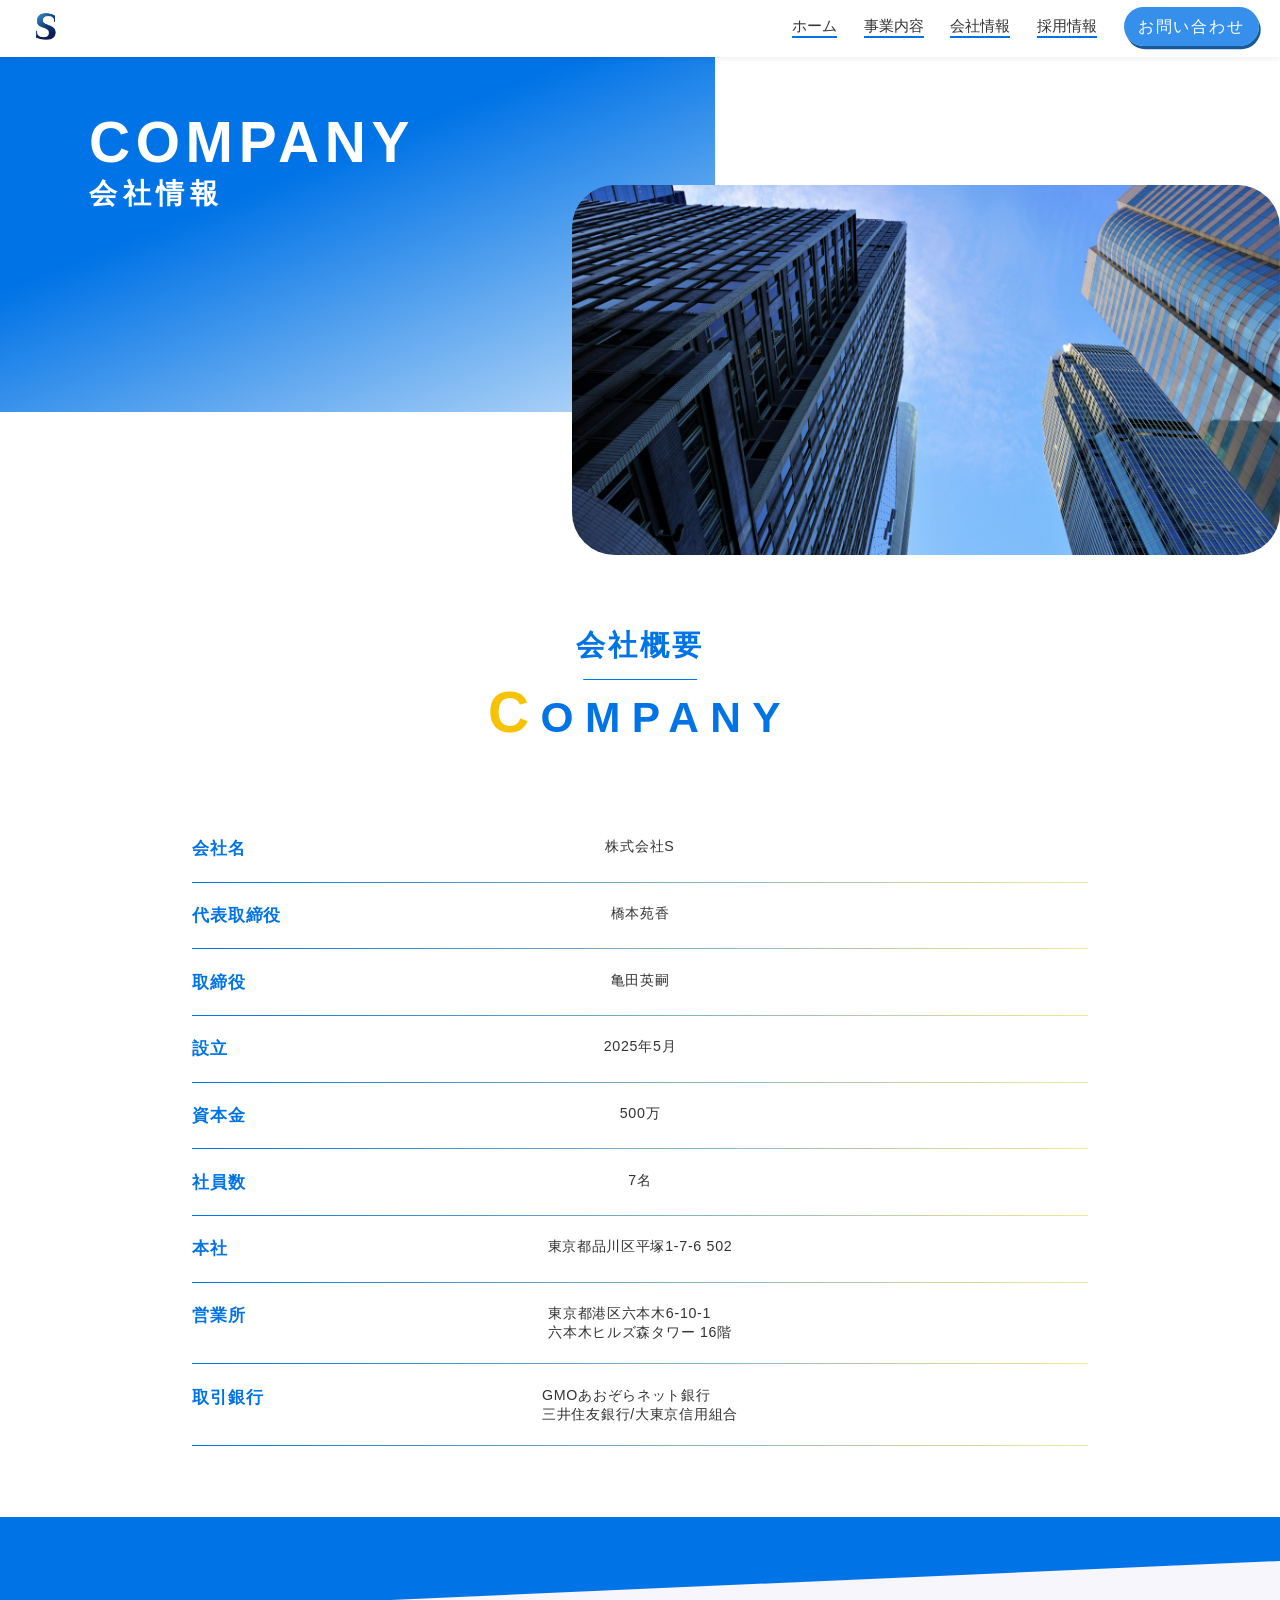
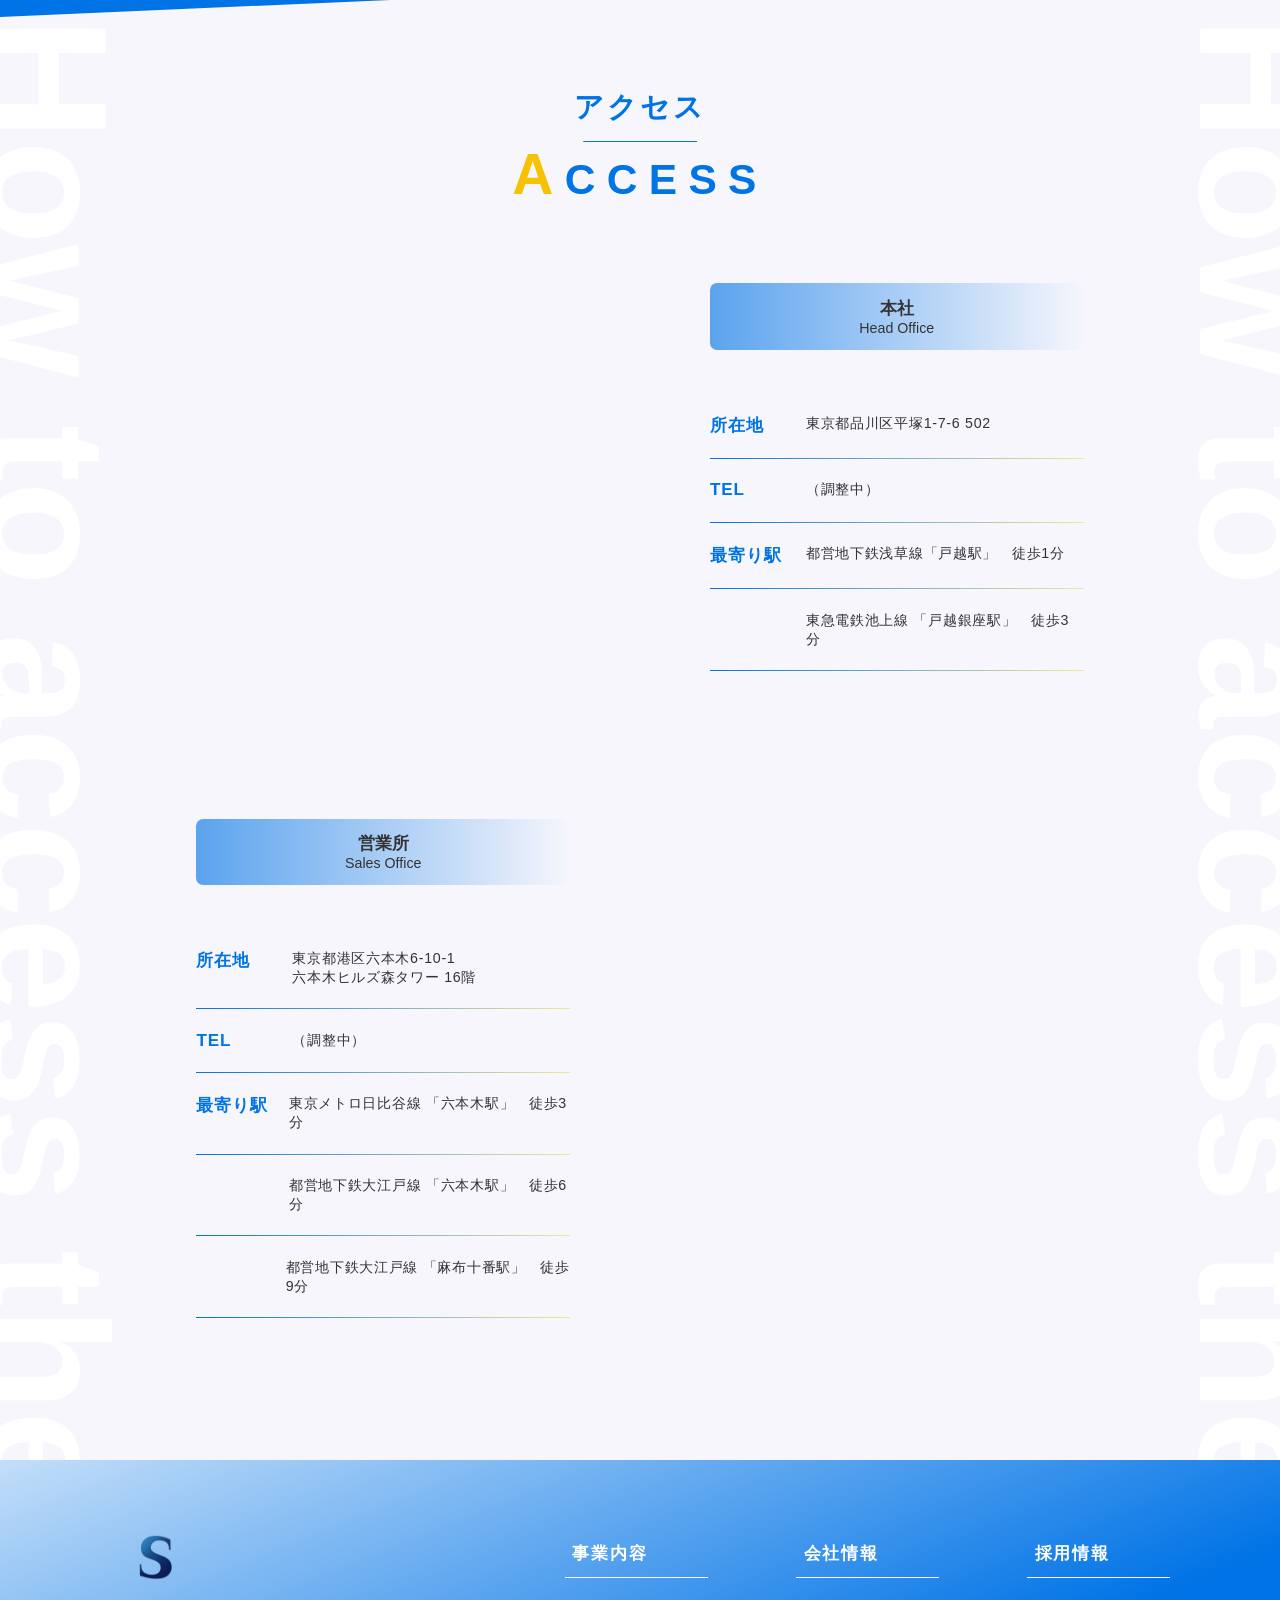
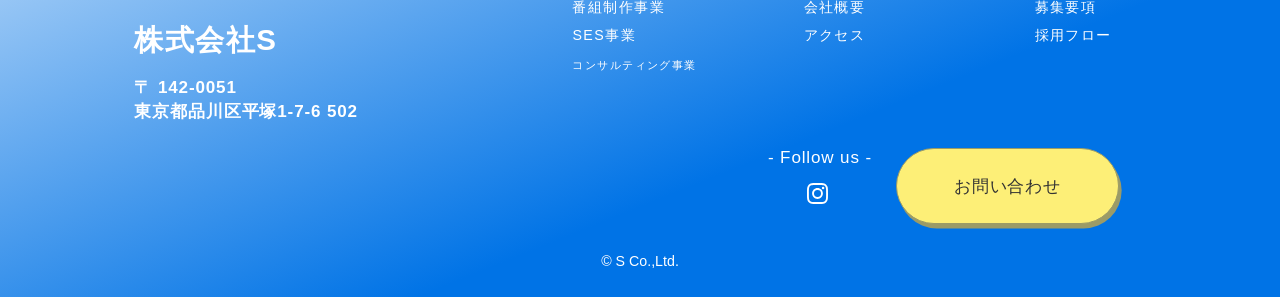
<file: company.html>
<!DOCTYPE html>
<html lang="ja">
  <head>
    <meta charset="UTF-8">
    <meta name="format-detection" content="telephone=no">
    <meta name="viewport" content="width=device-width, initial-scale=1.0">
    <link rel="icon" href="./img/favicon.svg" type="image/svg">
    <link rel="icon" href="./img/favicon.png" type="image/png">
    <title>株式会社S | 会社情報</title>
    <link rel="stylesheet" href="./css/common.css">
    <link rel="stylesheet" href="./css/company.css">
  </head>
  <body>
    <header>
      <div class="container header-inner">
        <a href="./index.html">
          <img class="logo" src="./img/logo.png" alt="株式会社S ロゴ">
        </a>
        <nav class="nav-list">
          <ul>
            <li class="nav-text">
              <a href="./index.html">ホーム</a>
            </li>
            <li class="nav-text">
              <a href="./services.html">事業内容</a>
            </li>
            <li class="nav-text">
              <a href="./company.html">会社情報</a>
            </li>
            <li class="nav-text">
              <a href="./recruit.html">採用情報</a>
            </li>
            <li>
              <a href="./contact.html" class="contact-btn">お問い合わせ</a>
            </li>
          </ul>
        </nav>
        <div class="drawer_menu">
          <div class="drawer_bg"></div>
          <button type="button" class="drawer_button">
            <span class="drawer_bar drawer_bar_first"></span>
            <span class="drawer_bar drawer_bar_second"></span>
            <span class="drawer_bar drawer_bar_third"></span>
          </button>
          <nav class="drawer_nav_wrapper">
            <ul class="drawer_nav">
              <li><a href="./index.html">
                <h1>HOME</h1>
                <h2>ホーム</h2>
              </a></li>
              <li><a href="./services.html">
                <h1>SERVICE</h1>
                <h2>事業内容</h2>
              </a></li>
              <li><a href="./company.html">
                <h1>COMPANY</h1>
                <h2>会社情報</h2>
              </a></li>
              <li><a href="./recruit.html">
                <h1>RECRUIT</h1>
                <h2>採用情報</h2>
              </a></li>
              <li><a href="./contact.html">
                <h1>CONTACT</h1>
                <h2>お問い合わせ</h2>
              </a></li>
            </ul>
            <ul class="drawer_sns">
              <li>
                <a href="https://www.instagram.com/co.s_hr_official?igsh=MWMwb3FwN3FjZjJ3Mw%3D%3D&utm_source=qr"><img class="Instagram" src="./img/Instagram_Glyph_White.svg" alt="Instagram アイコン"></a>
              </li>
            </ul>
            <div class="menu-name">
              <img class="logo" src="./img/logo.png" alt="株式会社S ロゴ">
              <div class="menu-name-text">
                <p class="company-name">株式会社S</p>
                <p class="postal-code">〒 142-0051</p>
                <p class="address">東京都品川区平塚1-7-6 502</p>
              </div>
            </div>
          </nav>
        </div>
      </div>
    </header>
    <main>
      <div class="common-title-area">
        <div class="common-title-inner">
          <div class="common-text-area">
            <h1>COMPANY</h1>
            <h2>会社情報</h2>
          </div>
          <div class="common-img-area">
            <img src="./img/officebuilding.jpg" alt="会社情報イメージ画像">
          </div>
        </div>
      </div>
      <section id="information">
        <div class="info-title">
          <h1 class="title-line1">会社概要</h1>
          <h2 class="title-line2"><span>C</span>OMPANY</h2>
        </div>
        <dl class="info-list">
          <div>
            <dt>会社名</dt><dd>株式会社S</dd>
          </div>
          <div>
            <dt>代表取締役</dt><dd>橋本苑香</dd>
          </div>
          <div>
            <dt>取締役</dt><dd>亀田英嗣</dd>
          </div>
          <div>
            <dt>設立</dt><dd>2025年5月</dd>
          </div>
          <div>
            <dt>資本金</dt><dd>500万</dd>
          </div>
          <div>
            <dt>社員数</dt><dd>7名</dd>
          </div>
          <div>
            <dt>本社</dt><dd>東京都品川区平塚1-7-6 502</dd>
          </div>
          <div>
            <dt>営業所</dt><dd>東京都港区六本木6-10-1<br>六本木ヒルズ森タワー 16階</dd>
          </div>
          <div>
            <dt>取引銀行</dt><dd>GMOあおぞらネット銀行<br>三井住友銀行/大東京信用組合</dd>
          </div>
        </dl>
      </section>
      <div class="section-background--blue"></div>
      <section id="access">
        <div class="container">
          <div class="access-title">
            <h1 class="title-line1">アクセス</h1>
            <h2 class="title-line2"><span>A</span>CCESS</h2>
          </div>
          <ul class="access-list">
            <li class="head-office">
              <div class="office-info">
                <iframe src="https://www.google.com/maps/embed?pb=!1m18!1m12!1m3!1d3243.5101322457385!2d139.71370967524754!3d35.61514853360216!2m3!1f0!2f0!3f0!3m2!1i1024!2i768!4f13.1!3m3!1m2!1s0x60188aebfbc45995%3A0x4880c9e4deab3fc7!2z44CSMTQyLTAwNTEgVG9reW8sIFNoaW5hZ2F3YSBDaXR5LCBIaXJhdHN1a2EsIDEtY2jFjW1l4oiSN-KIkjYg44Kw44Op44Oz44OJ44O744Or44O85oi46LaK6YqA5bqnIDUwMg!5e0!3m2!1sen!2sjp!4v1758936661669!5m2!!1sja!2sja" width="600" height="450" style="border:0;" allowfullscreen="" loading="lazy" referrerpolicy="no-referrer-when-downgrade"></iframe>
                <div class="office-textarea">
                    <div class="office-title">
                      <h3>本社</h3>
                      <span>Head Office</span>
                    </div>
                  <dl class="text-list">
                    <div class="access-list-content">
                      <dt>所在地</dt><dd>東京都品川区平塚1-7-6 502</dd>
                    </div>
                    <div class="access-list-content">
                      <dt>TEL</dt><dd>（調整中）</dd>
                    </div>
                    <div class="access-list-content">
                      <dt>最寄り駅</dt><dd>都営地下鉄浅草線「戸越駅」　徒歩1分</dd>
                    </div>
                    <div class="access-list-content">
                      <dt></dt><dd>東急電鉄池上線	「戸越銀座駅」　徒歩3分</dd>
                    </div>
                  </dl>
                </div>
              </div>
            </li>
            <li class="sales-office">
              <div class="office-info">
                <div class="office-textarea">
                    <div class="office-title">
                      <h3>営業所</h3>
                      <span>Sales Office</span>
                    </div>
                  <dl class="text-list">
                    <div  class="access-list-content">
                      <dt>所在地</dt><dd>東京都港区六本木6-10-1<br>六本木ヒルズ森タワー 16階</dd>
                    </div>
                    <div class="access-list-content">
                      <dt>TEL</dt><dd>（調整中）</dd>
                    </div>
                    <div class="access-list-content">
                      <dt>最寄り駅</dt><dd>東京メトロ日比谷線	「六本木駅」　徒歩3分</dd>
                    </div>
                    <div class="access-list-content">
                      <dt></dt><dd>都営地下鉄大江戸線	「六本木駅」　徒歩6分</dd>
                    </div>
                    <div class="access-list-content">
                      <dt></dt><dd>都営地下鉄大江戸線	「麻布十番駅」　徒歩9分</dd>
                    </div>
                  </dl>
                </div>
                <iframe src="https://www.google.com/maps/embed?pb=!1m18!1m12!1m3!1d3241.6603564816037!2d139.72663167524956!3d35.66073883110035!2m3!1f0!2f0!3f0!3m2!1i1024!2i768!4f13.1!3m3!1m2!1s0x60188b828453ffff%3A0xb8603beeb9b150d8!2sRoppongi%20Hills%20Mori%20Tower!5e0!3m2!1sen!2sjp!4v1757732593563!5m2!!1sja!2sja" width="600" height="450" style="border:0;" allowfullscreen="" loading="lazy" referrerpolicy="no-referrer-when-downgrade"></iframe>
              </div>
            </li>
          </ul>
          <div class="slide-logo slide-logo-main">
            <p>How to access the office</p>
            <p>How to access the office</p>
            <p>How to access the office</p>
          </div>
          <div class="slide-logo slide-logo-sub">
            <p>How to access the office</p>
            <p>How to access the office</p>
            <p>How to access the office</p>
          </div>
        </div>
      </section>
    </main>
    <footer>
      <div class="footer-area">
        <div class="footer-mobile">
          <div class="container footer-pc">
            <div class="name">
              <a href="./index.html">
                <img class="logo" src="./img/logo.png" alt="株式会社S ロゴ">
                <p class="company-name">株式会社S</p>
                <p class="postal-code">〒 142-0051</p>
                <p class="address">東京都品川区平塚1-7-6 502</p>
              </a>
            </div>
            <div class="footer-nav">
              <div class="footer-services">
                <p><a href="./services.html">事業内容</a></p>
                <ul>
                  <li><a href="./services.html#program-production">番組制作事業</a></li>
                  <li><a href="./services.html#ses">SES事業</a></li>
                  <li><a class="consulting-link" href="./services.html#consulting">コンサルティング事業</a></li>
                </ul>
              </div>
              <div class="footer-company">
                <p><a href="./company.html">会社情報</a></p>
                <ul>
                  <li><a href="#information">会社概要</a></li>
                  <li><a href="#access">アクセス</a></li>
                </ul>
              </div>
              <div class="footer-recruit">
                <p><a href="./recruit.html">採用情報</a></p>
                <ul>
                  <li><a href="./recruit.html#job-description">募集要項</a></li>
                  <li><a href="./recruit.html#recruit-flow">採用フロー</a></li>
                </ul>
              </div>
            </div>
          </div>
          <div class="contact-info">
            <div class="sns">
              <p>- Follow us -</p>
              <ul>
                <li>
                  <a href="https://www.instagram.com/co.s_hr_official?igsh=MWMwb3FwN3FjZjJ3Mw%3D%3D&utm_source=qr"><img class="Instagram" src="./img/Instagram_Glyph_White.svg" alt="Instagram アイコン"></a>
                </li>
              </ul>
            </div>
            <a href="./contact.html" class="footer-contact-btn">お問い合わせ</a>
          </div>
        </div>
        <p class="copyright">© S Co.,Ltd.</p>
      </div>
    </footer>
    <button class="top-btn top-btn-scroll">TOP</button>
    <div class="stalker" id="js-stalker"></div>
    <script src="https://cdnjs.cloudflare.com/ajax/libs/jquery/3.5.1/jquery.min.js"></script>
    <script src="./js/jquery.inview.min.js"></script>
    <script src="./js/common.js"></script>
  </body>
</html>
</file>
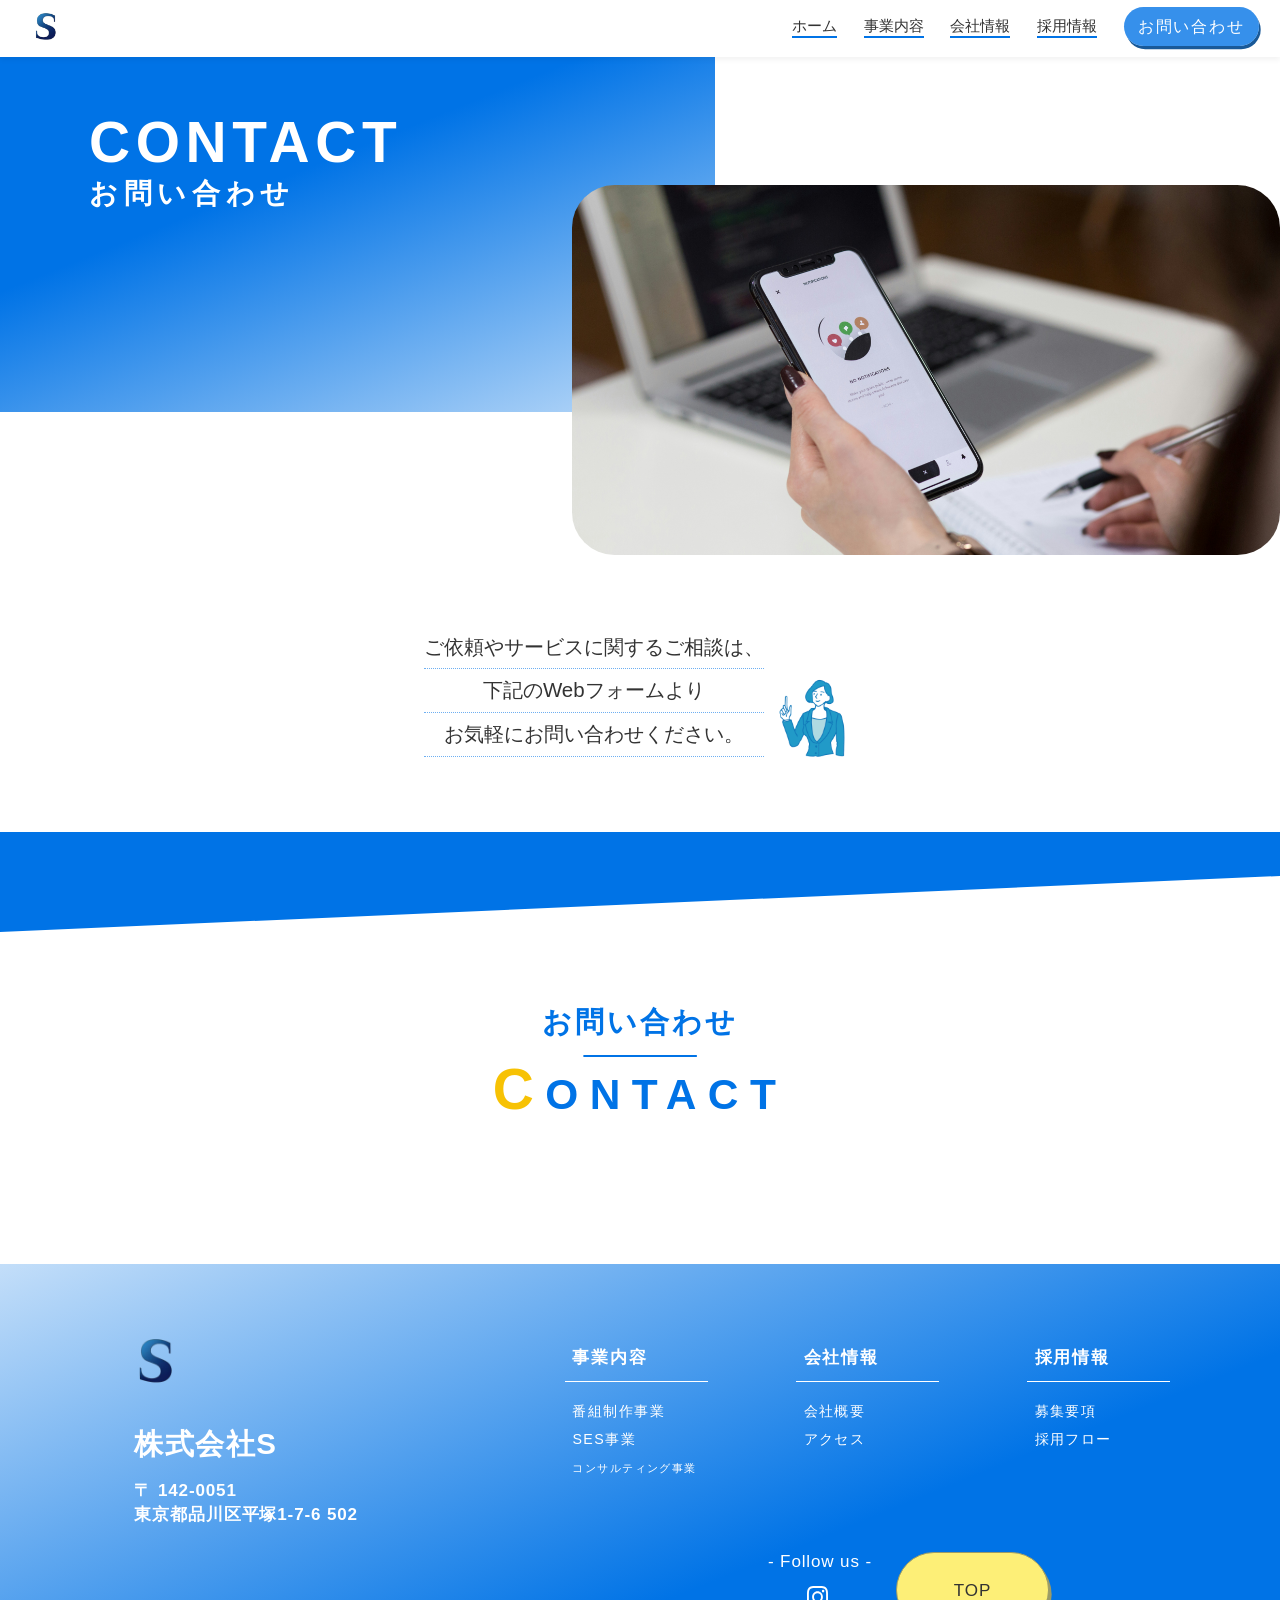
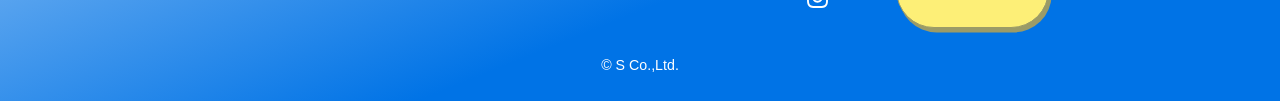
<file: contact.html>
<!DOCTYPE html>
<html lang="ja">
  <head>
    <meta charset="UTF-8">
    <meta name="format-detection" content="telephone=no">
    <meta name="viewport" content="width=device-width, initial-scale=1.0">
    <link rel="icon" href="./img/favicon.svg" type="image/svg">
    <link rel="icon" href="./img/favicon.png" type="image/png">
    <title>株式会社S | お問い合わせ</title>
    <link rel="stylesheet" href="./css/common.css">
    <link rel="stylesheet" href="./css/contact.css">
  </head>
  <body>
    <header>
      <div class="container header-inner">
        <a href="./index.html">
          <img class="logo" src="./img/logo.png" alt="株式会社S ロゴ">
        </a>
        <nav class="nav-list">
          <ul>
            <li class="nav-text">
              <a href="./index.html">ホーム</a>
            </li>
            <li class="nav-text">
              <a href="./services.html">事業内容</a>
            </li>
            <li class="nav-text">
              <a href="./company.html">会社情報</a>
            </li>
            <li class="nav-text">
              <a href="./recruit.html">採用情報</a>
            </li>
            <li>
              <a href="./contact.html" class="contact-btn">お問い合わせ</a>
            </li>
          </ul>
        </nav>
        <div class="drawer_menu">
          <div class="drawer_bg"></div>
          <button type="button" class="drawer_button">
            <span class="drawer_bar drawer_bar_first"></span>
            <span class="drawer_bar drawer_bar_second"></span>
            <span class="drawer_bar drawer_bar_third"></span>
          </button>
          <nav class="drawer_nav_wrapper">
            <ul class="drawer_nav">
              <li><a href="./index.html">
                <h1>HOME</h1>
                <h2>ホーム</h2>
              </a></li>
              <li><a href="./services.html">
                <h1>SERVICE</h1>
                <h2>事業内容</h2>
              </a></li>
              <li><a href="./company.html">
                <h1>COMPANY</h1>
                <h2>会社情報</h2>
              </a></li>
              <li><a href="./recruit.html">
                <h1>RECRUIT</h1>
                <h2>採用情報</h2>
              </a></li>
              <li><a href="./contact.html">
                <h1>CONTACT</h1>
                <h2>お問い合わせ</h2>
              </a></li>
            </ul>
            <ul class="drawer_sns">
              <li>
                <a href="https://www.instagram.com/co.s_hr_official?igsh=MWMwb3FwN3FjZjJ3Mw%3D%3D&utm_source=qr"><img class="Instagram" src="./img/Instagram_Glyph_White.svg" alt="Instagram アイコン"></a>
              </li>
            </ul>
            <div class="menu-name">
              <img class="logo" src="./img/logo.png" alt="株式会社S ロゴ">
              <div class="menu-name-text">
                <p class="company-name">株式会社S</p>
                <p class="postal-code">〒 142-0051</p>
                <p class="address">東京都品川区平塚1-7-6 502</p>
              </div>
            </div>
          </nav>
        </div>
      </div>
    </header>
    <main>
      <div class="common-title-area">
        <div class="common-title-inner">
          <div class="common-text-area">
            <h1>CONTACT</h1>
            <h2>お問い合わせ</h2>
          </div>
          <div class="common-img-area">
            <img src="./img/contact.jpg" alt="お問い合わせイメージ画像">
          </div>
        </div>
      </div>
      <div class="contact-guide">
        <div class="guide-text">
          <p>ご依頼やサービスに関するご相談は、</p>
          <p>下記のWebフォームより</p>
          <p>お気軽にお問い合わせください。</p>
        </div>
        <img src="./img/contact.png" alt="お問い合わせに対応するスタッフ">
      </div>
      <div class="section-background--blue"></div>
      <section id="contact">
        <h1 class="title-line1">お問い合わせ</h1>
        <h2 class="title-line2"><span>C</span>ONTACT</h2>
        <div class="contact-form">
          <script src="https://js-na2.hsforms.net/forms/embed/243962454.js" defer></script>
          <div class="hs-form-frame" data-region="na2" data-form-id="0adf65aa-5ba8-4a2f-9c47-7d3de493b3d9" data-portal-id="243962454"></div>        </div>
      </section>
    </main>
    <footer>
      <div class="footer-area">
        <div class="footer-mobile">
          <div class="container footer-pc">
            <div class="name">
              <a href="./index.html">
                <img class="logo" src="./img/logo.png" alt="株式会社S ロゴ">
                <p class="company-name">株式会社S</p>
                <p class="postal-code">〒 142-0051</p>
                <p class="address">東京都品川区平塚1-7-6 502</p>
              </a>
            </div>
            <div class="footer-nav">
              <div class="footer-services">
                <p><a href="./services.html">事業内容</a></p>
                <ul>
                  <li><a href="./services.html#program-production">番組制作事業</a></li>
                  <li><a href="./services.html#ses">SES事業</a></li>
                  <li><a class="consulting-link" href="./services.html#consulting">コンサルティング事業</a></li>
                </ul>
              </div>
              <div class="footer-company">
                <p><a href="./company.html">会社情報</a></p>
                <ul>
                  <li><a href="./company.html#information">会社概要</a></li>
                  <li><a href="./company.html#access">アクセス</a></li>
                </ul>
              </div>
              <div class="footer-recruit">
                <p><a href="./recruit.html">採用情報</a></p>
                <ul>
                  <li><a href="./recruit.html#job-description">募集要項</a></li>
                  <li><a href="./recruit.html#recruit-flow">採用フロー</a></li>
                </ul>
              </div>
            </div>
          </div>
          <div class="contact-info">
            <div class="sns">
              <p>- Follow us -</p>
              <ul>
                <li>
                  <a href="https://www.instagram.com/co.s_hr_official?igsh=MWMwb3FwN3FjZjJ3Mw%3D%3D&utm_source=qr"><img class="Instagram" src="./img/Instagram_Glyph_White.svg" alt="Instagram アイコン"></a>
                </li>
              </ul>
            </div>
            <button class="footer-contact-btn top-btn-scroll">TOP</button>
          </div>
        </div>
        <p class="copyright">© S Co.,Ltd.</p>
      </div>
    </footer>
    <div class="stalker" id="js-stalker"></div>
    <script src="https://cdnjs.cloudflare.com/ajax/libs/jquery/3.5.1/jquery.min.js"></script>
    <script src="./js/common.js"></script>
  </body>
</html>
</file>
<file: css/common.css>
/* 共通部分 */

html {
  box-sizing: border-box;
  font-size: clamp(14px, calc(100vw / (1440 / 16)), 16px);
  font-family: sans-serif,'Yu Gothic UI', 'ヒラギノ角ゴシック','Hiragino Sans';
  background-color: #fff;
  scroll-behavior: smooth;
  -webkit-text-size-adjust: 100%;
  text-size-adjust: 100%;
}

* {
  margin: 0;
  padding: 0;
  box-sizing: inherit;
}

:root {
  --header-h: 4rem;
}

a {
  text-decoration: none;
}

.container {
  max-width: 1200px;
  margin: 0 auto;
}

.inview {
  opacity: 0;
  transform: translateY(70px);
  transition: opacity 1.5s, transform 1.5s;
}

.inview.show {
  opacity: 1;
  transform: translateY(0);
}

img {
  max-width: 100%;
  height: auto;
}

ul, ol {
  list-style: none;
}

/* ヘッダー */

header {
  width: 100%;
  position: fixed;
  top: 0;
  z-index: 1001;
  height: var(--header-h);
  background-color: #fff;
  box-shadow: 0 0.1875rem 0.375rem rgba(0, 0, 0, 0.05);
  overflow: hidden;
}

.header-inner {
  max-width: min(1440px, 100%);
  height: 100%;
  display: flex;
  justify-content: space-between;
  align-items: center;
  padding-inline: clamp(1.5rem, 1vw, 11.25rem);
}

.logo {
  width: 8rem;
  height: 8rem;
}

.header-inner > a{
  height: 100%;
  display: flex;
  align-items: center;
}

header .logo {
  margin: 0;
  width: auto;
  height: auto;
  max-height: 3.5rem;
  display: block;
  object-fit: contain;
  scale: 1.4;
  transition: opacity 0.5s ease;
}

header a .logo:hover {
  opacity: 0.5;
}

.nav-list ul {
  display: flex;
  gap: 1.875rem;
  position: relative;
  align-items: center;
  transform: translateY(-2px);
}

.nav-text a {
  color: #333333;
  border-bottom: 0.15rem solid #0073e6;
  padding-bottom: 0.125rem;
  font-weight: 500;
  font-size: 1.05rem;
  transition: opacity 0.5s ease;
  line-height: 1.2;
}

.nav-text a:hover {
  opacity: 0.3;
}

.nav-list img {
  width: 1.5rem;
  height: 1.5rem;
  vertical-align: middle;
  margin-top: 0.5rem;
}

.drawer_menu {
  display: none;
}

.contact-btn,
.contact-btn:visited {
  display: inline-flex;
  align-items: center;
  justify-content: center;
  color: #fff;
  background-color: #0073e6c9;
  box-shadow: 0.12rem 0.22rem #195998;
  border-radius: 7rem;
  padding: 0.8rem;
  width: 9.5rem;
  font-weight: 500;
  font-size: 1.1rem;
  letter-spacing: 0.12rem;
  line-height: 1;
  transition: background-color 0.5s ease, box-shadow 0.5s ease, transform 0.5s ease;
}

.contact-btn:hover{
  background-color: #0073e68d;
  box-shadow: unset;
  transform: translate(0.1875rem,0.3125rem);
}


/* タイトルエリア */

.common-title-area {
  width: 100%;
  padding-top: var(--header-h);
}

.common-title-inner{
  position: relative;
  display: flex;
  height: 35rem;
}

.common-title-area img{
  width: 100%;
  height: 100%;
  object-fit: cover;
  border-radius: 3rem;
}

.common-text-area{
  width: 60%;
  height: 25rem;
  background: linear-gradient(158deg, #0073e6 36.5%, #fff 119.5%);
  padding-left: 6.25rem;
  color: #fff;
  z-index: 1;
}

.common-text-area h1 {
  font-family: 'Segoe UI Symbol',sans-serif;
  padding-top: 3.75rem;
  font-size: 4rem;
  letter-spacing: 0.4rem;
}

.common-text-area h2 {
  font-size: 2rem;
  letter-spacing: 0.4rem;
}

.common-img-area{
  position: static;
  margin-left: -10rem;
  width: 60%;
  height: 35rem;
  z-index: 1;
  padding-top: 9rem;
}

/* 見出し */

.title-line1 {
  text-align: center;
  font-size: 2.074rem;
  color: #0073e6;
  letter-spacing: 0.2074rem;
  position: relative;
  padding-top: 5rem;
}

.title-line1::before {
  background-color: #0073e6;
  border-radius: 5px;
  bottom: -1rem;
  content: "";
  height: 0.1rem;
  left: 50%;
  position: absolute;
  transform: translateX(-50%);
  width: 8rem;
}

.title-line2 {
  font-family: 'Franklin Gothic Medium',sans-serif;
  font-weight: 900;
  font-size: 2.986rem;
  text-align: center;
  color: #0073e6;
  margin: 1rem auto 5rem;
  letter-spacing: 0.8rem;
}

.title-line2 span {
  color: rgb(247, 194, 4);
  font-size: 4rem;
}

/* セクションの仕切り装飾（青） */

  .section-background--blue {
  padding-bottom: 7rem;
  background-color: #0073e6;
  position: relative;
  overflow: hidden;
}

.section-background--blue::before {
  border-color: transparent #fff transparent transparent;
  border-style: solid;
  border-width: 4rem 100vw 0 0;
  bottom: 0;
  content: "";
  height: 0;
  position: absolute;
}

/* お問い合わせ */

#contact-area {
  text-align: center;
  background-color: rgb(246, 246, 252);
  padding: 5rem 0 10rem;
}

#contact-area h1 {
  font-size: 2.986rem;
  letter-spacing: 0.1493rem;
  padding-bottom: 1rem;
  color: #0073e6;
  border-bottom: 2px dotted #0073e6;
  width: 50%;
  margin: 2rem auto 3rem;
  white-space: nowrap;
}

.contact-text {
  font-size: 1rem;
  line-height: 2;
  letter-spacing: 0.05rem;
  margin-bottom: 5rem;
  color: #333333;
}

.contact-area-btn {
  display: flex;
  align-items: center;
  justify-content: center;
  color: #fff;
  background-color: #0073e6c9;
  box-shadow: 0.1875rem 0.3125rem #195998;
  border-radius: 7rem;
  text-align: center;
  padding: 2rem 4rem;
  font-size: 1.44rem;
  letter-spacing: 0.072rem;
  transition: 0.5s ease;
  width: 21rem;
  margin: 0 auto;
}

.contact-area-btn:hover {
  background-color: #0073e68d;
  box-shadow: unset;
  transform: translate(4px,4px);
}

.top-btn {
  position: fixed;
  bottom: 2rem;
  right: max(2rem, calc((100vw - 1200px) / 2 + 2rem));
  opacity: 0;
  visibility: hidden;
  --enter: 10px;
  --lift: 0px;
  transform: translateY(var(--enter)) translateY(var(--lift));
  transition: opacity .5s ease, visibility .5s ease, transform .5s ease;
  will-change: transform;
  z-index: 1000;
  display: flex;
  align-items: center;
  justify-content: center;
  padding: 1.5rem 3rem;
  font-size: 1.2rem;
  letter-spacing: 0.06rem;
  color: #333333;
  background-color: rgb(253, 239, 119);
  box-shadow: 0.1875rem 0.3125rem #9B9B67;
  border: 0.125rem solid #9B9B67;
  border-radius: 7rem;
  pointer-events: none;
}

.top-btn.is-show {
  opacity: 1;
  visibility: visible;
  --enter: 0px;
  pointer-events: auto;
}

.top-btn:hover {
  background-color: rgb(250, 240, 149);
  box-shadow: unset;
  transform: translateY(var(--enter)) translateY(var(--lift)) translate(4px,4px);
}

.top-btn.is-following {
  transition: opacity .5s ease, visibility .5s ease;
}

/* フッター */

.footer-area {
  padding-top: 3.125rem;
  background: linear-gradient(-22deg, #0073e6 36.5%, #fff 119.5%);
}

.footer-pc {
  display: flex;
  justify-content: space-around;
  gap: 3rem;
}

.name img {
  margin-left: -2.5rem;
}

.name {
  padding: 0 1.7rem 1.7rem 1.7rem;
  border-radius: 1rem;
  transition: background-color 0.5s ease;
}

.name a{
  color: #fff;
  font-weight: 700;
}

.name:hover {
  background-color: #ffffff66;
}

.company-name {
  font-size: 2.074rem;
  letter-spacing: 0.1037rem;
}

.postal-code {
  padding-top: 1rem;
  font-size: 1.2rem;
  letter-spacing: 0.06rem;
}

.address {
  font-size: 1.2rem;
  letter-spacing: 0.06rem;
  line-height: 1.5;
  white-space: nowrap;
}

.footer-nav {
  display: flex;
  gap: 6.25rem;
  line-height: 1.875;
  margin-top: 1.875rem;
  color: #fff;
}

.footer-nav p {
  margin: 0 0 1rem;
  padding: 0.5rem 0 0.5rem 0.5rem;
  width: 100%;
  font-size: 1.2rem;
  letter-spacing: 0.12rem;
  font-weight: 700;
  border-bottom: 1px solid #fff;
  white-space: nowrap;
  transition: border-bottom-color 0.5s ease;
}

.footer-nav p:hover {
  border-bottom-color: rgb(253, 239, 119);
}

.footer-nav a {
  color: #fff;
  transition: color 0.5s ease;
}

.footer-nav a:hover {
  color: rgb(253, 239, 119);
}

.footer-nav li a {
  border-bottom: 1px solid transparent;
  transition: color 0.5s ease, border-bottom-color 0.5s ease;
}

.footer-nav li a:hover{
  border-bottom-color: rgb(250, 240, 149);
}

.footer-services {
  width: 10rem;
}

.footer-company {
  width: 10rem;
}

.footer-recruit {
  width: 10rem;
}

.footer-nav ul li {
  padding-left: 0.5rem;
  font-size: 1rem;
  letter-spacing: 0.1rem;
  white-space: nowrap;
  line-height: 2;
}

.consulting-link {
  font-size: 0.8rem;
}

.contact-info {
  display: flex;
  gap: 1rem;
  margin-left: 60%;
  white-space: nowrap;
}

.sns {
  text-align: center;
  width: 7rem;
  margin-right: 1rem;
  color: #fff;
  font-size: 1.2rem;
  letter-spacing: 0.06rem;
}

.sns p {
  white-space: nowrap;
}

.sns ul {
  display: flex;
  justify-content: center;
  padding: 1rem;
}

.sns img {
  width: 1.5rem;
  height: 1.5rem;
}

.footer-contact-btn {
  display: inline-flex;
  align-items: center;
  justify-content: center;
  line-height: 1;
  vertical-align: middle;
  color: #333333;
  background-color: rgb(253, 239, 119);
  box-shadow: 0.1875rem 0.3125rem #9B9B67;
  border: 1px solid #9B9B67;
  border-radius: 7rem;
  padding: 2rem 4rem;
  font-size: 1.2rem;
  letter-spacing: 0.06rem;
  transition: background-color 0.5s ease, box-shadow 0.5s ease, transform 0.5s ease;
}

.footer-contact-btn:hover {
  background-color: rgb(250, 240, 149);
  box-shadow: unset;
  transform: translate(0.1875rem,0.3125rem);
}

.copyright {
  text-align: center;
  padding: 2rem;
  color: #fff;
}

.stalker {
  position: fixed;
  top: -5px;
  left: -5px;
  z-index: 999;
  width: 15px;
  height: 15px;
  background-color: rgba(255, 241, 114, 0.697);
  border-radius: 50%;
  opacity: 0.7;
  pointer-events: none;
  transition: transform .3s ease-out;
}

.hs-form-frame,
.hs-form-frame iframe,
.hs-form-frame form {
  max-width: 100%;
}

.hs-form-frame iframe {
  width: 100% !important;
}

@media screen and (max-width: 1024px) {

/* モバイル版　メニューボタン */

  .header-inner {
    display: flex;
    align-items: center;
    justify-content: space-between;
  }

  .drawer_menu {
    display: block;
    margin-bottom: 0;
  }

  .nav-list {
    display: none;
  }

  .drawer_menu * {
    font: inherit;
  }

  .drawer_button {
    margin-top: 0;
    display: flex;
    align-items: center;
    justify-content: center;
    width: 44px;
    height: 44px;
    position: relative;
    background: none;
    border: none;
    text-align: center;
    letter-spacing: 0.1em;
    z-index: 1001;
    color: #0073e6;
    transition: transform .2s,opacity .2s;
  }

  .drawer_button .drawer_bar {
    width: 100%;
    height: 2px;
    transition: transform 0.2s, opacity 0.2s, background-color 0.2s;
    transform-origin: center;
    transform: translateY(-50%);
    position: absolute;
    top: 50%;
    left: 0;
    background-color: #0073e6;
  }

  .drawer_button .drawer_bar_first {
    transform: translateY(calc(-50% - 13px));
  }

  .drawer_button .drawer_bar_second {
    transform: translateY(-50%);
  }

  .drawer_button .drawer_bar_third {
    transform: translateY(calc(-50% + 13px));
  }

  .drawer_button.active {
    color: #fff;
  }

  .drawer_button.active .drawer_bar {
    background-color: #fff;
  }

  .drawer_button.active .drawer_bar_first {
    transform: rotate(45deg) translateY(-50%);
  }

  .drawer_button.active .drawer_bar_second {
    opacity: 0;
  }

  .drawer_button.active .drawer_bar_third {
    transform: rotate(-45deg) translateY(-50%);
  }

  .drawer_button.active .drawer_menu_text {
    display: none;
  }

  .drawer_button.active .drawer_close {
    display: block;
  }

  .drawer_close {
    letter-spacing: 0.08em;
    display: none;
  }

  .drawer_menu a {
    color: #fff;
  }

  .drawer_menu .drawer_bg {
    width: 80%;
    max-width: 1024px;
    box-sizing: border-box;
    overflow-x: hidden;
    height: 100%;
    position: fixed;
    z-index: 999;
    background-color: rgba(51, 51, 51, 0.5);
    display: none;
    top: 0;
    left: 0;
  }

  .drawer_menu .drawer_nav_wrapper {
    width: min(80vw,360px);
    max-width: 100%;
    height: 100%;
    transition: transform 0.5s ease;
    transform: translateX(100%);
    position: fixed;
    top: 0;
    right: 0;
    z-index: 1000;
    background: linear-gradient(-178deg, #0073e6 36.5%, #fff 119.5%);
  }

  .drawer_menu .drawer_nav_wrapper.open {
    transform: translate(0);
  }

  .drawer_menu.left .drawer_nav_wrapper {
    transform: translate(-80%);
    right: auto;
    left: 0;
  }

  .drawer_menu.left .drawer_nav_wrapper.open {
    transform: translate(0);
  }

  .drawer_menu .drawer_nav {
    padding: 5rem 2rem 1rem;
    color: #fff;
  }

  .drawer_menu .drawer_nav li {
    border-bottom: 1px solid #fff;
    padding: 12px 0;
  }

  .drawer_menu .drawer_nav li h1 {
    font-size: 18px;
    font-weight: 600;
  }

  .drawer_menu .drawer_nav li h2 {
    font-size: 12px;
  }

  .drawer_sns {
    display: flex;
    gap: 2rem;
    padding-left: 2rem;
  }

  .drawer_sns img {
    width: 2rem;
    height: 2rem;
  }

  .menu-name {
    display: flex;
    justify-content: center;
  }

  .menu-name img {
    margin-top: 25px;
    width: 6rem;
    height: 6rem;
  }

  .menu-name-text {
    margin-top: 3rem;
    color: #fff;
  }

  /* モバイル版フッター */

  .footer-area {
    padding: 3.125rem 2rem 0;
  }

  .footer-contact-btn{
    padding: 1.2rem 2.2rem;
    font-size: clamp(1rem, 1.6vw, 1.2rem);
    max-width: 100%;
  }

  .footer-pc {
    justify-content: space-between;
    gap: 1.5rem;
  }

  .footer-services,
  .footer-company,
  .footer-recruit {
    width: auto;
    min-width: 0;
  }

  .contact-info {
    margin-left: 0;
    white-space: normal;
    justify-content: flex-end;
  }

  .footer-nav {
    gap: 3rem;
  }

  .stalker {
    display: none;
  }

}

@media screen and (min-width: 768px) and (max-width: 1024px) {

  :root {
    --header-h: 4.5rem;
  }

  #contact-area h1 {
    display: inline-block;
    width: auto;
    text-align: center;
    margin-left: auto;
    margin-right: auto;
  }

}

@media screen and (max-width: 767px) {

  html {
    font-size: 16px;
  }

  :root {
    --header-h: 5rem;
  }

  .inview {
    transition: opacity .8s, transform .8s;
  }

  header {
    padding: 0;
    max-width: 100%;
  }

  .header-inner {
    padding-inline: 1.5rem;
  }

  .logo {
    width: 30vw;
    max-width: 120px;
    height: auto;
    margin-top: 16px;
  }

  .common-title-area {
    position: relative;
  }

  .common-title-inner{
    position: relative;
    height: auto;
    align-items: start;
  }

  .common-title-inner::before{
    content: "";
    position: absolute;
    top: 0;
    bottom: auto;
    inset: 0 auto 0 0;
    width: 68%;
    background: linear-gradient(158deg, #0073e6 36.5%, #fff 119.5%);
    z-index: 0;
    border-radius: 0;
    height: calc(100% - (100vw * 5 / 16));
  }

  .common-text-area{
    position: relative;
    z-index: 1;
    width: 68%;
    min-height: 0;
    height: auto;
    background: transparent;
    padding: 2.5rem 1.5rem 0 2rem;
  }

  .common-text-area h1 {
    font-size: clamp(1.8rem, 7vw, 2.6rem);
    letter-spacing: 0.15rem;
    line-height: 1.2;
    word-break: keep-all;
    padding-top: 0;
    white-space: nowrap;
  }

  .common-text-area h2 {
    font-size: 1.4rem;
    letter-spacing: 0.2rem;
    padding-top: 0.5rem;
    white-space: nowrap;
  }

  .common-img-area {
    position: relative;
    width: 100%;
    height: auto;
    align-self: start;
    padding-top: 10rem;
    overflow: visible;
  }

  .common-img-area img {
    max-width: none;
    height: auto;
    display: block;
  }

  /* モバイル版見出し */

  .title-line1 {
    font-size: 4.5vw;
    letter-spacing: 0.10em;
    position: relative;
    padding-top: 8vw;
  }

  .title-line2 {
    font-size: 7.5vw;
    letter-spacing: 0.08em;
    margin: 2vw auto 6vw;
    padding: 0;
  }

  .title-line1::before {
    content: "";
    position: absolute;
    left: 50%;
    transform: translateX(-50%);
    bottom: -0.4em;
    width: 15%;
    height: 0.1em;
    background-color: #0073e6;
    border-radius: 999px;
  }

  .title-line2 span {
    font-size: 8.5vw;
  }

  /* セクションの仕切り装飾（青） */

  .section-background--blue {
    padding-bottom: 4rem;
  }

  .section-background--blue::before {
    border-width: 3rem 100vw 0 0;
  }

  /* モバイル版お問い合わせ */

  #contact-area {
    padding: 8vw 0 20vw;
  }

  #contact-area h1 {
    width: min(92vw, 36rem);
    font-size: 6vw;
    letter-spacing: 0.06em;
    white-space: normal;
  }

  .contact-text {
    font-size: 3.6vw;
    line-height: 1.7;
    margin-bottom: 8vw;
    padding: 0 5vw;
  }

  .contact-text br {
    display: none;
  }

  .contact-area-btn {
    width: 17rem;
    max-width: 60%;
    padding: 1.5rem 2rem;
    font-size: 1.2rem;
    line-height: 1;
  }

  .top-btn,
  .footer-contact-btn {
    box-shadow: 0.12rem 0.22rem #9B9B67;
    background-color: #EAD86E;
  }

  .top-btn:hover,
  .footer-contact-btn:hover {
    background-color: #E2CF69;
  }

  .top-btn {
    font-size: 3.8vw;
    padding: 0.8em 1.2em;
    width: auto;
  }

    /* モバイル版フッター */

  .footer-contact-btn {
    margin: 0;
    text-align: center;
    border-radius: 999px;
    white-space: nowrap;
    width: auto;
    max-width: 100%;
    line-height: 1.2;
    text-align: center;
    font-size: clamp(0.9rem, 3.2vw, 1.2rem);
    padding: 1.2em 2em;
    letter-spacing: 0.05em;
  }

  .footer-area {
    min-height: unset;
    height: auto;
    padding: 0;
  }

  footer .logo {
    width: 30vw;
    max-width: 120px;
    height: auto;
  }

  .footer-pc {
    display: block;
    flex: 1 1 auto;
    min-width: 0;
  }

  .footer-mobile {
    display: flex;
    justify-content: space-between;
    align-items: center;
    padding: 0 1.5rem;
  }

  .name {
    padding: 0;
    border-radius: 0;
    max-width: 55%;
    white-space: nowrap;
  }

  .company-name {
    font-size: clamp(1.1rem, 4vw, 1.6rem);
    letter-spacing: 0.06em;
  }

  .postal-code {
    font-size: clamp(0.8rem, 3.2vw, 1rem);
    letter-spacing: 0.05em;
  }

  .address {
    font-size: 2.7vw;
  }

  .footer-nav {
    display: none;
  }

  .contact-info {
    display: flex;
    justify-content: center;
    margin-left: 0;
    margin-top: 4rem;
    flex-direction: column;
    gap: 1.5rem;
    white-space: normal;
    align-items: center;
  }

  .sns ul {
    padding: 0;
    gap: 0.75rem;
  }

  .sns {
    width: auto;
    margin: 0;
    text-align: center;
  }

  .sns p {
    font-size: 0.75rem;
    margin-bottom: 0.5rem;
    letter-spacing: 0.05em;
    white-space: nowrap;
  }

  .sns img {
    width: 24px;
    height: 24px;
  }

  .copyright {
    font-size: clamp(0.7rem, 3vw, 0.9rem);
    letter-spacing: 0.05em;
  }

}

@media screen and (max-width: 360px) {

  .footer-contact-btn {
    font-size: 0.85rem;
    padding: 0.9em 1.6em;
    letter-spacing: 0.03em;
  }

}
</file>
<file: css/company.css>
/* 会社概要 */

#information {
  width: 100%;
  padding-bottom: 5rem;
}

.info-list {
  width: 70%;
  margin: 5rem auto 0;
  color: #333333;
}

.info-list div {
  display: flex;
  padding: 1.5rem 0;
  border-bottom: 1px solid;
  border-image: linear-gradient(to right, #0073e6, rgb(242, 233, 149)) 1;
}

.info-list dt {
  width: 10rem;
  color: #0073e6;
  font-weight: 700;
  font-size: 1.2rem;
  letter-spacing: 0.06rem;
}

.info-list dd {
  margin: 0 auto;
  font-size: 1rem;
  letter-spacing: 0.05rem;
  padding-right: 10rem;
}

.section-background--blue::before {
  border-color: transparent rgb(246, 246, 252);
}

/* アクセス */

#access {
  width: 100%;
  position: relative;
  background-color: rgb(246, 246, 252);
  overflow: hidden;
}

.access-list {
  padding: 0 11rem 10rem;
}

.sales-office {
  padding-top: 10rem;
}

.office-title {
  padding: 1rem;
  margin-bottom: 3rem;
  background: linear-gradient(to right, #0073e6a1, rgb(246, 246, 252));
  border-radius: 0.5rem;
  text-align: center;
  color: #333333;
}

.office-info {
  display: flex;
  gap: 4rem;
}

.office-info iframe {
  width: 55%;
  height: 28rem;
  border-radius: 3rem;
  margin: auto 0;
}

.office-info iframe:hover {
  opacity: 0.5;
}

.office-textarea {
  margin: auto 0;
  width: 45%;
}

.access-list-content {
  display: flex;
  border-bottom: 1px solid;
  border-image: linear-gradient(to right, #0073e6, rgb(242, 233, 149)) 1;
  padding: 1.5rem 0;
  gap: 0.5rem;
  align-items: flex-start;
}

.text-list dt {
  width: 6.25rem;
  color: #0073e6;
  font-weight: 700;
  font-size: 1.2rem;
  letter-spacing: 0.06rem;
  white-space: nowrap;
}

.text-list dd {
  font-size: 1rem;
  letter-spacing: 0.05rem;
  color: #333333;
}

.slide-logo {
  display: flex;
  white-space: nowrap;
  position: absolute;
  top: 0;
  writing-mode: vertical-rl;
  height: 82rem;
}

.slide-logo p {
  font-family: 'Segoe UI Historic',sans-serif;
  color: #fff;
  font-size: 12rem;
  font-weight: 700;
  margin-bottom: 3rem;
}

.slide-logo-main {
  left: clamp(-6rem, -4vw, -3rem);
}

.slide-logo-sub {
  right: clamp(-10rem, -6vw, -5rem);
}

.slide-logo-main p {
  animation: loop2 15s linear infinite;
}

.slide-logo-sub p {
  animation: loop3 15s linear infinite;
}

@keyframes loop2 {
  0% {
    transform: translateY(0);
  }
  100% {
    transform: translateY(-100%);
  }
}

@keyframes loop3 {
  0% {
    transform: translateY(-100%);
  }
  100% {
    transform: translateY(0);
  }
}

@media screen and (min-width: 768px) and (max-width: 1024px) {

  .access-list-content {
    display: grid;
    grid-template-columns: 6.25rem 1fr;
    column-gap: 1rem;
    align-items: start;
  }

  .text-list dt {
    width: auto;
    white-space: nowrap;
  }

  .text-list dd {
    min-width: 0;
    overflow-wrap: anywhere;
  }

  .slide-logo p {
    font-size: 7rem;
  }

  .slide-logo {
    height: 60rem;
  }

  .access-list {
    padding: 0 5rem;
  }

}

@media screen and (max-width: 767px) {

  /* モバイル版　会社概要 */

  #access .title-line1 {
    padding-top: 5vw;
  }

  .info-list {
    width: 80%;
    margin-top: 1rem;
  }

  .info-list div {
    padding: 1rem 0;
    flex-direction: column;
    align-items: stretch;
    gap: 0.3rem;
  }

  .info-list dt {
    font-size: 15px;
    white-space: nowrap;
    width: auto;
    text-align: left;
  }

  .info-list dd {
    font-size: 14px;
    padding-right: 0;
    text-align: left;
    margin: 0 auto;
  }

  /* モバイル版　アクセス */

  #access {
    padding-bottom: 10vw;
  }

  .access-list {
    padding: 0 0.5rem;
  }

  .office-title {
    font-size: 16px;
    margin-bottom: 1.5rem;
    padding: 12px;
  }

  .access-list-content {
    padding: 0.75rem 0;
    flex-direction: column;
    align-items: stretch;
    gap: 0.3rem;
  }

  .text-list dt {
    font-size: 14px;
    white-space: nowrap;
    width: auto;
    text-align: left;
  }

  .text-list dd {
    margin: 0 auto;
    font-size: 13px;
    text-align: left;
    white-space: nowrap;
  }

  .office-info {
    align-items: center;
    gap: 1rem;
  }

  .office-info iframe {
    margin-top: 1.5rem;
    width: 85%;
    height: 200px;
  }

  .office-textarea {
    width: 85%;
  }

  .head-office .office-info{
    flex-direction: column-reverse;
  }

  .sales-office {
    padding-top: 3rem;
  }

  .sales-office .office-info{
    flex-direction: column;
  }

  .text-list dd {
    margin: 0 auto;
  }

  .slide-logo {
    display: none;
  }

}
</file>
<file: css/contact.css>
/* お問い合わせ */

.contact-guide {
  margin: 5rem 0;
  text-align: center;
  line-height: 3rem;
  display: flex;
  justify-content: center;
}

.guide-text p {
  border-bottom: 0.125rem dotted #0073e691;
  font-size: 1.44rem;
  color: #333;
  white-space: nowrap;
}

.contact-guide img {
  margin: 3.5rem 0 0 0.5rem;
  width: 6rem;
  height: 6rem;
}

.contact-form {
  padding-top: 5rem;
  width: 80%;
  max-width: 900px;
  margin: 0 auto;
}

@media screen and (max-width: 767px) {

  .contact-guide {
    margin: 3rem 0;
    line-height: 1.8;
    padding: 0 1rem 0 2rem;
  }

  .guide-text p {
    font-size: 0.8rem;
    line-height: 1.8;
  }

  .contact-guide img {
    width: 50px;
    height: 50px;
    margin-left: 0;
    margin-top: 2rem;
  }

  .contact-form {
    width: 100%;
    margin: 0 auto;
    padding-top: 0;
    padding-left: 1rem;
    padding-right: 1rem;
    box-sizing: border-box;
  }
}
</file>
